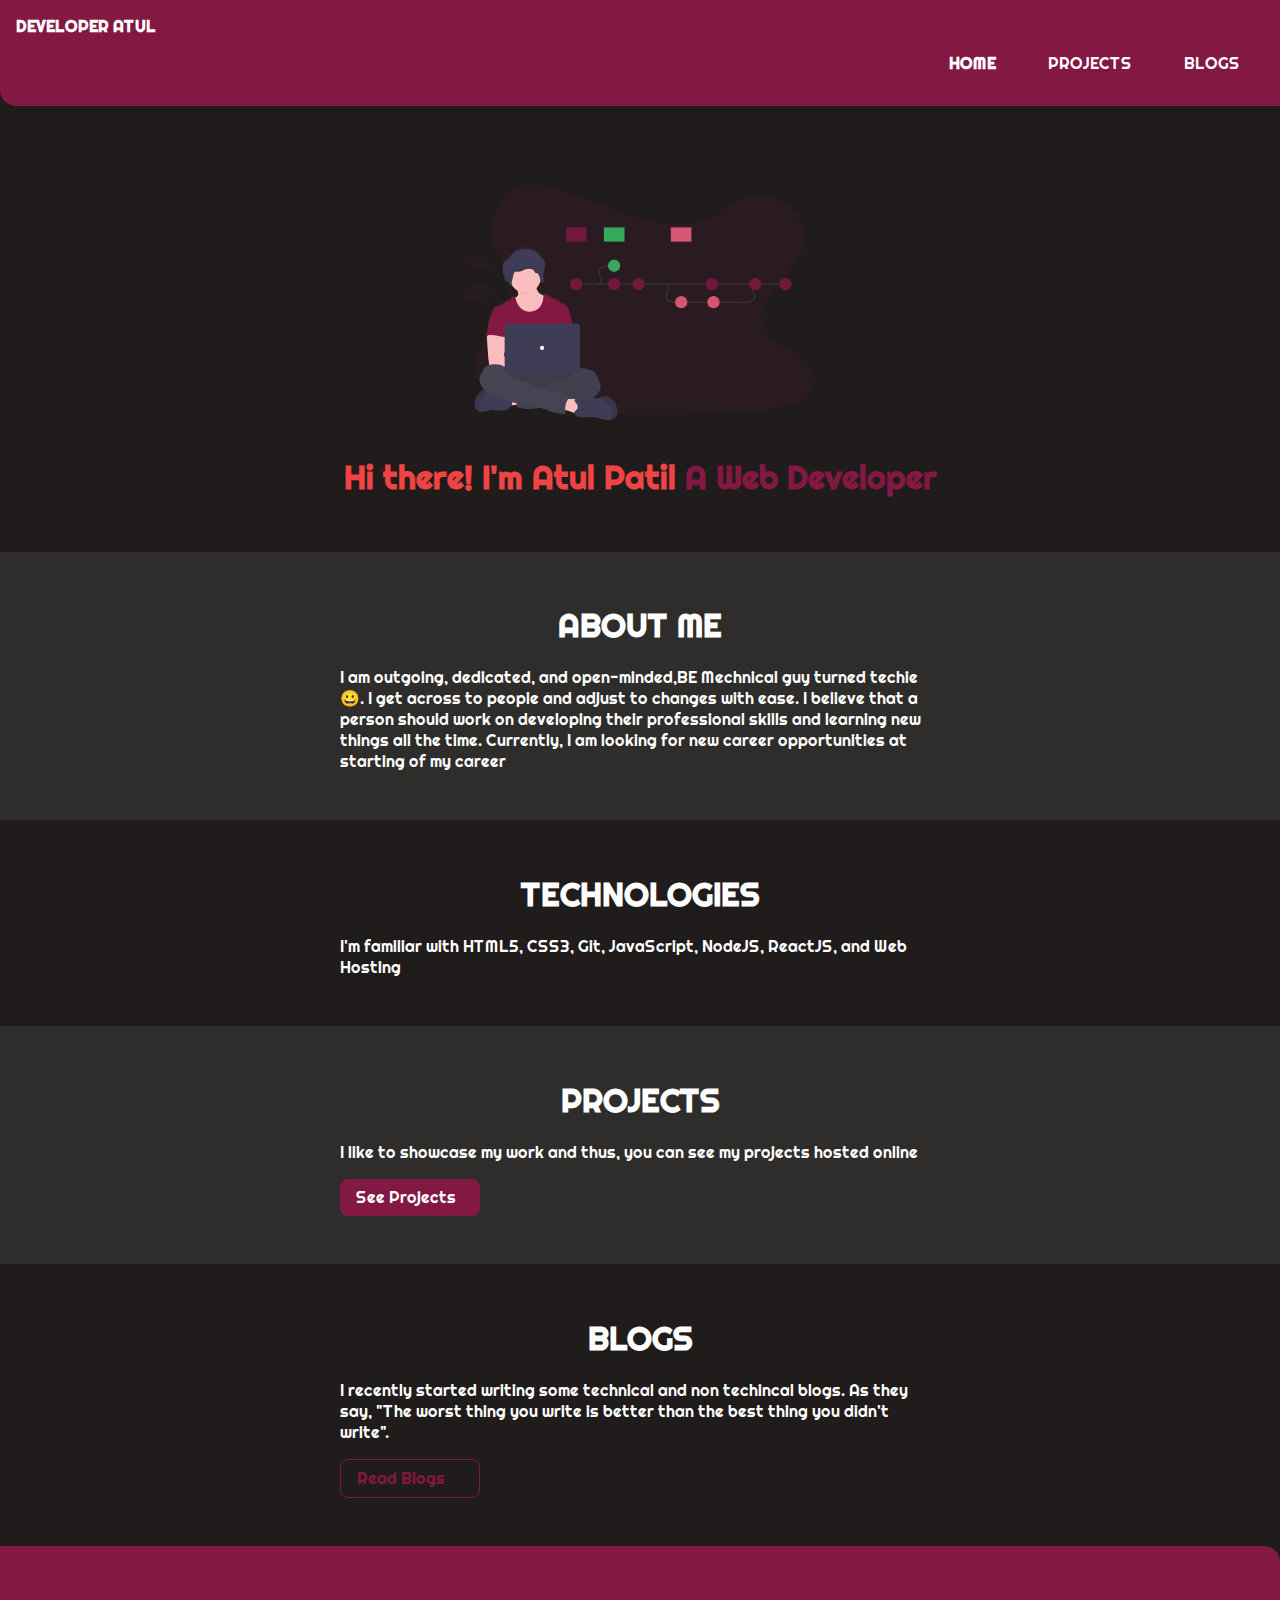
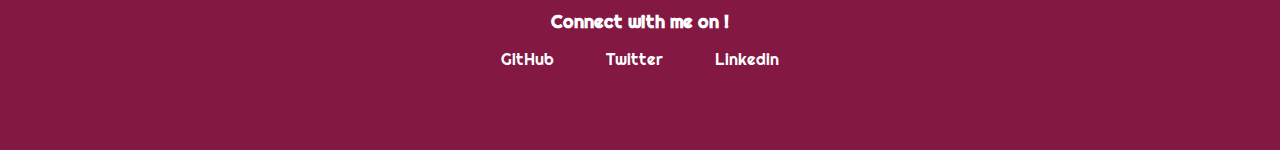
<file: index.html>
<!DOCTYPE html>
<html lang="en">
<head>
    <meta charset="UTF-8">
    <meta http-equiv="X-UA-Compatible" content="IE=edge">
    <meta name="viewport" content="width=device-width, initial-scale=1.0">
    <title>home  | Karmyogi Atul</title>
    <link href="styles.css" rel="stylesheet" />
    <link rel="preconnect" href="https://fonts.googleapis.com">
    <link rel="preconnect" href="https://fonts.gstatic.com" crossorigin>
    <link href="https://fonts.googleapis.com/css2?family=Righteous&display=swap" rel="stylesheet">
   
</head>
<body>
    <nav class="navigation container">
        <div class="nav-brand">DEVELOPER ATUL</div>
        <ul class="list-non-bullet nav-pills">
            <li class="list-item-inline">
                <a class="link link-active" href="/">HOME</a>
            </li>
            <li class="list-item-inline">
                <a class="link" href="/projects.html">PROJECTS</a>
            </li>
            <li class="list-item-inline">
                <a class="link" href="/blogs.html">BLOGS</a>
            </li>
        </ul>
    </nav>

    <header class="hero">
        <img class="hero-img" src="images/hero.svg" />
        <h1 class="hero-heading">Hi there! I'm Atul Patil  <span class="heading-inverted"> A Web Developer</span></h1>
    </header>

    <section class="section ">
        <div class="container container-center">
            <h1>ABOUT ME</h1>
            <p>I am outgoing, dedicated, and open-minded,BE Mechnical guy turned techie😀. I get across to people and adjust to changes with ease. I believe that a person should work on developing their professional skills and learning new things all the time. Currently, I am looking for new career opportunities at starting of my career</p>
        </div>
    </section>

    <section class="section ow">
        <div class="container container-center">
            <h1>TECHNOLOGIES</h1>
            <p>I'm familiar with HTML5, CSS3, Git, JavaScript, NodeJS, ReactJS, and Web Hosting</p>
        </div>
    </section>

    <section class="section ">
        <div class="container container-center">
            <h1>PROJECTS</h1>
            <p>I like to showcase my work and thus, you can see my projects hosted online</p>
            <a class="link link-primary" href="/projects.html">See Projects</a>
        </div>
    </section>

    <section class="section ow">
        <div class="container container-center">
            <h1>BLOGS</h1>
            <p>I recently started writing some technical and non techincal blogs. As they say, "The worst thing you write is better than the best thing you didn't write".</p>
            <a class="link link-secondary" href="/blogs.html">Read Blogs</a>
        </div>
    </section>

    <footer class="footer">
        <div class="footer-header">Connect with me on !</div>
        <ul class="social-links list-non-bullet">
            <li class="list-item-inline">
                <a class="link" href="https://github.com/atulpatill" target="_blank">
                    GitHub
                </a>
            </li>
            <li class="list-item-inline">
                <a class="link" href="https://twitter.com/karmyogi_atul" target="_blank">
                    Twitter
                </a>
            </li>
            <li class="list-item-inline">
                <a class="link" href="https://www.linkedin.com/in/atul-patil-57b2b0200/" target="_blank">
                    Linkedin
                </a>
            </li>
            
        </ul>
    </footer>


</body>
</html>
</file>
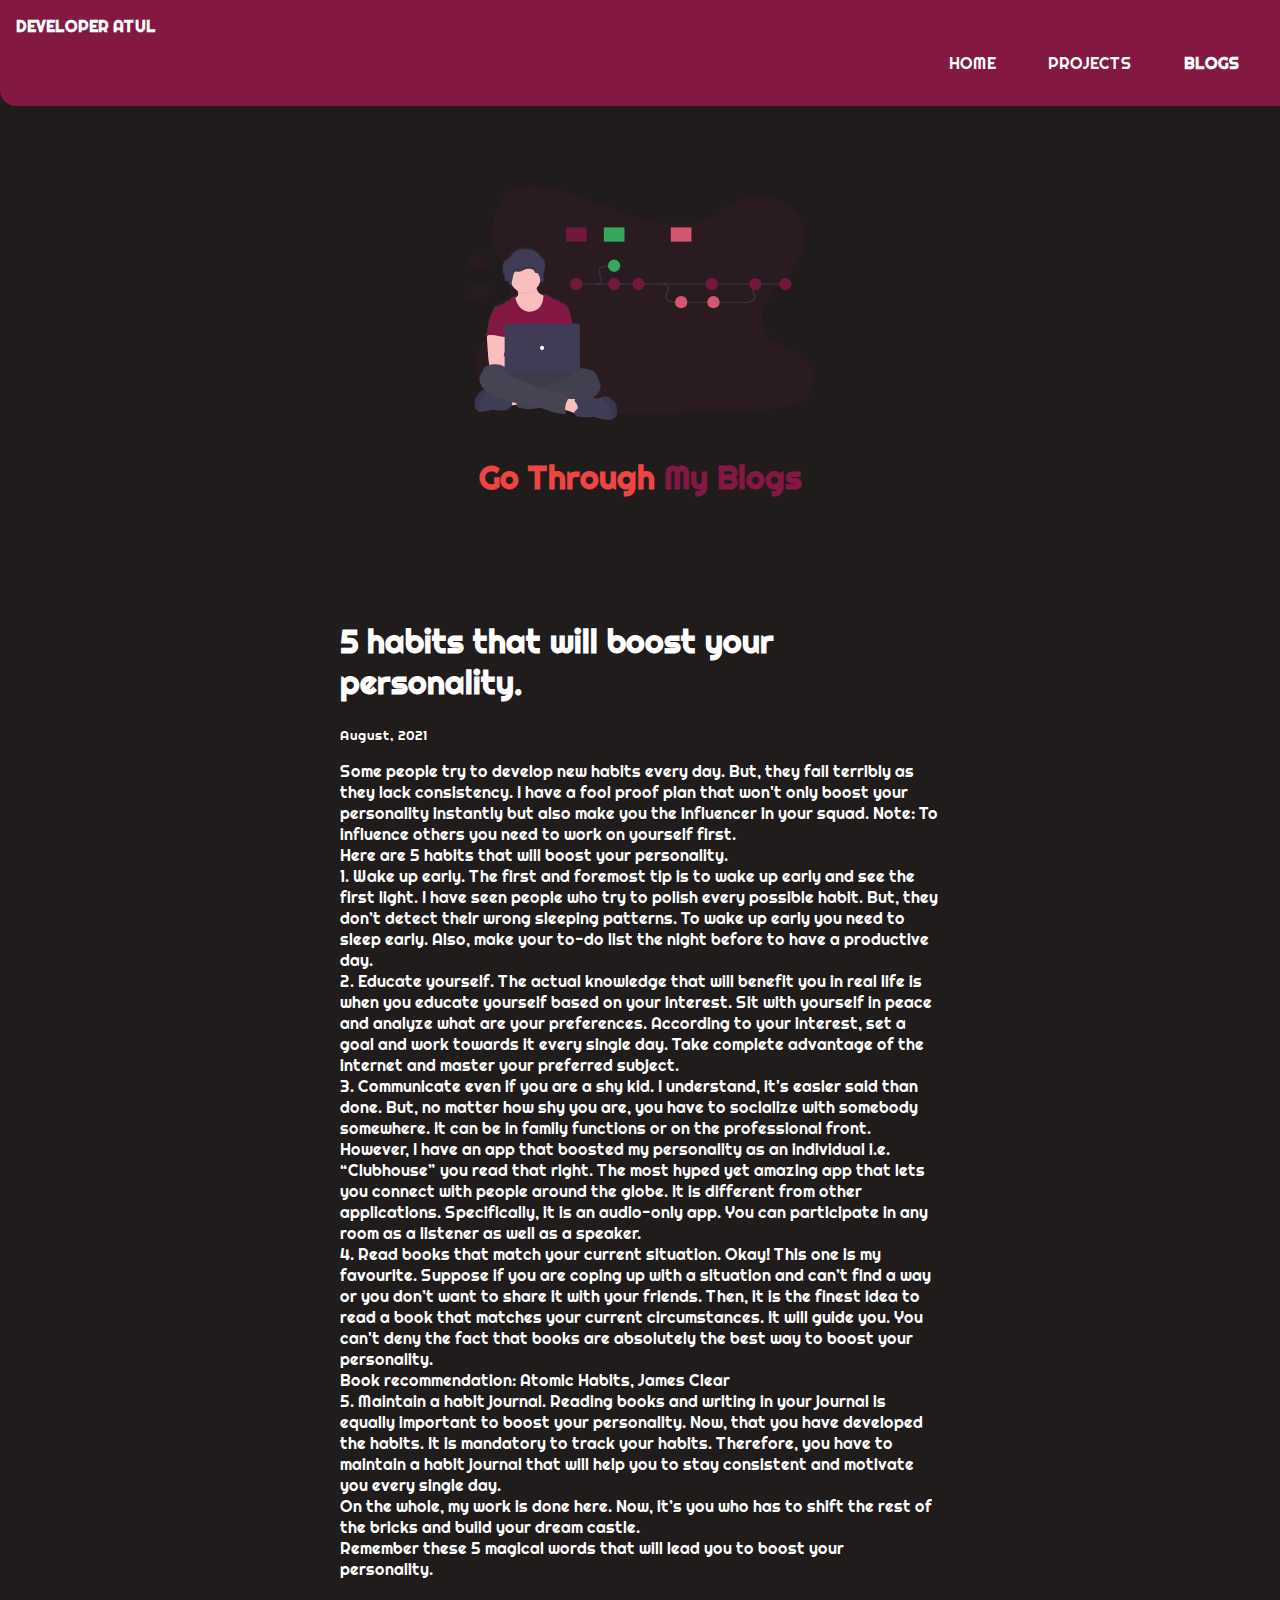
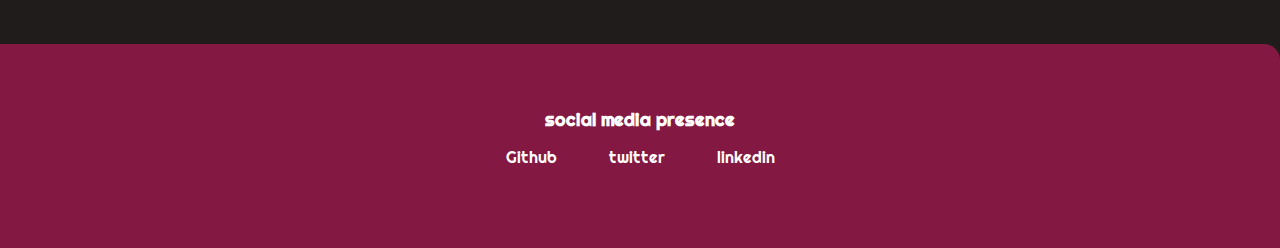
<file: blog1.html>
<!DOCTYPE html>
<html lang="en">
<head>
    <meta charset="UTF-8">
    <meta name="viewport" content="width=device-width, initial-scale=1.0">
    <link href="styles.css" rel="stylesheet" />
    <title>blogs | Karmyogi Atul</title>
    <link rel="preconnect" href="https://fonts.googleapis.com">
    <link rel="preconnect" href="https://fonts.gstatic.com" crossorigin>
    <link href="https://fonts.googleapis.com/css2?family=Righteous&display=swap" rel="stylesheet">
   
</head>
<body>
    <nav class="navigation container">
        <div class="nav-brand">DEVELOPER ATUL</div>
        <ul class="list-non-bullet nav-pills">
            <li class="list-item-inline">
                <a class="link" href="/">HOME</a>
            </li>
            <li class="list-item-inline">
                <a class="link " href="/projects.html">PROJECTS</a>
            </li>
            <li class="list-item-inline">
                <a class="link link-active" href="/blogs.html">BLOGS</a>
            </li>
        </ul>
    </nav>

    <header class="hero">
        <img class="hero-img" src="images/hero.svg" />
        <h1 class="hero-heading">Go Through<span class="heading-inverted">  My Blogs</span></h1>
    </header>

    <ul class="list-non-bullet">

        <li>
            <article class="showcase-list container container-center ">
                <h1>5 habits that will boost your personality.</h1>
            <small>August, 2021</small>
            <p> Some people try to develop new habits every day. But, they fail terribly as they lack consistency. I have a fool proof plan that won't only boost your personality instantly but also make you the influencer in your squad.  
                Note: To influence others you need to work on yourself first. 
                 <br>
                Here are 5 habits that will boost your personality.
                <br>
                1.	Wake up early.
                The first and foremost tip is to wake up early and see the first light. I have seen people who try to polish every possible habit. But, they don’t detect their wrong sleeping patterns. To wake up early you need to sleep early. Also, make your to-do list the night before to have a productive day. 
                
                <br>
                
                2.	Educate yourself.
                The actual knowledge that will benefit you in real life is when you educate yourself based on your interest. Sit with yourself in peace and analyze what are your preferences.
                According to your interest, set a goal and work towards it every single day. Take complete advantage of the internet and master your preferred subject. 
                
                <br>
                
                
                3.	Communicate even if you are a shy kid.
                I understand, it's easier said than done. But, no matter how shy you are, you have to socialize with somebody somewhere. It can be in family functions or on the professional front. 
                However, I have an app that boosted my personality as an individual i.e. “Clubhouse” you read that right. The most hyped yet amazing app that lets you connect with people around the globe. It is different from other applications. Specifically, it is an audio-only app. You can participate in any room as a listener as well as a speaker. 
                <br>
                
                4.	Read books that match your current situation. 
                Okay! This one is my favourite. Suppose if you are coping up with a situation and can’t find a way or you don’t want to share it with your friends. Then, it is the finest idea to read a book that matches your current circumstances. It will guide you. You can't deny the fact that books are absolutely the best way to boost your personality. 
                <br>
                Book recommendation: Atomic Habits, James Clear
                
                <br>
                
                
                5.	Maintain a habit journal.
                Reading books and writing in your journal is equally important to boost your personality. Now, that you have developed the habits. It is mandatory to track your habits. Therefore, you have to maintain a habit journal that will help you to stay consistent and motivate you every single day. 
                <br>
                On the whole, my work is done here. Now, it’s you who has to shift the rest of the bricks and build your dream castle. 
                <br>
                
                Remember these 5 magical words that will lead you to boost your personality. 
                
                
                
                </p>

           
        </li>

       

    </ul>

    <footer class="footer">
        <div class="footer-header">social media presence</div>
        <ul class="social-links list-non-bullet">
            <li class="list-item-inline">
                <a class="link" href="https://github.com/atulpatill" target="_blank">
                    Github
                </a>
            </li>
            <li class="list-item-inline">
                <a class="link" href="https://twitter.com/karmyogi_atul" target="_blank">
                    twitter
                </a>
            </li>
            <li class="list-item-inline">
                <a class="link" href="https://www.linkedin.com/in/atul-patil-57b2b0200/" target="_blank">
                    linkedin
                </a>
            </li>
            
        </ul>
    </footer>
    
</body>
</html>
</file>
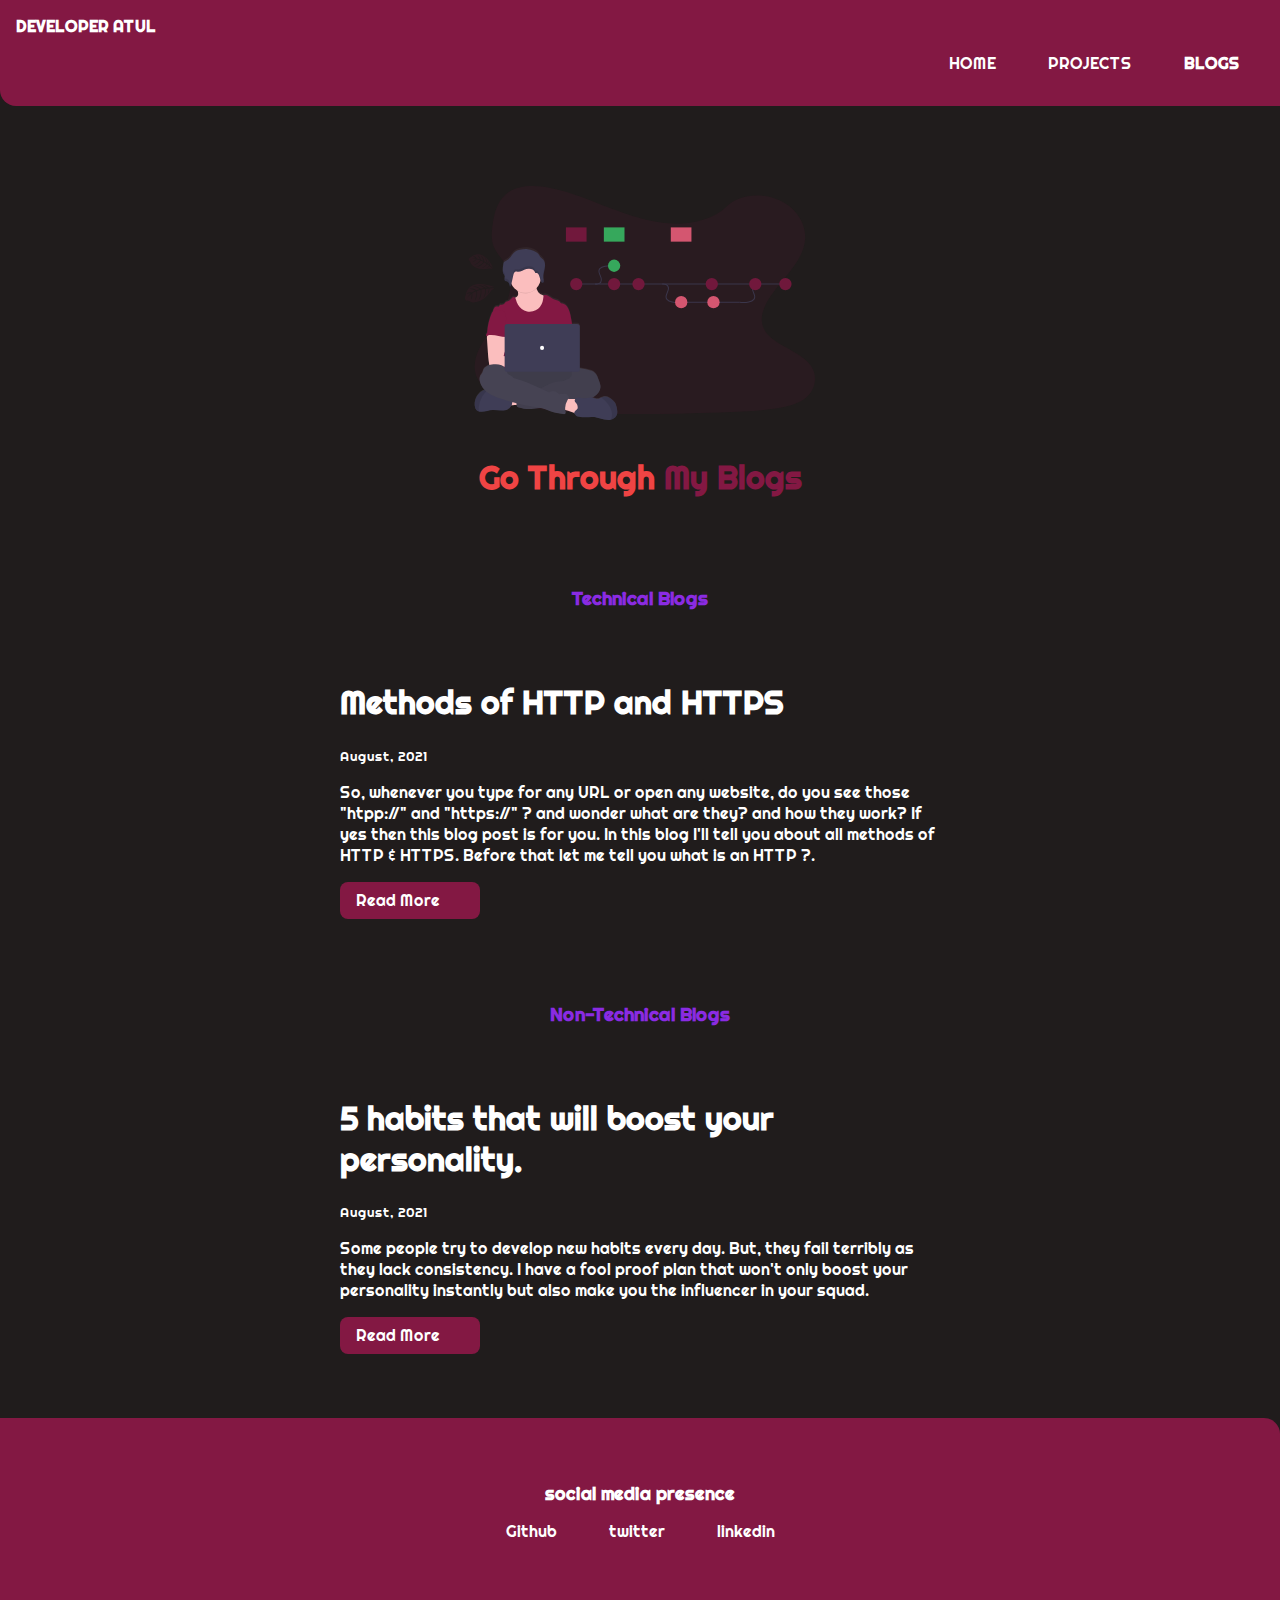
<file: blogs.html>
<!DOCTYPE html>
<html lang="en">
<head>
    <meta charset="UTF-8">
    <meta name="viewport" content="width=device-width, initial-scale=1.0">
    <link href="styles.css" rel="stylesheet" />
    <title>blogs | Karmyogi Atul</title>
    <link rel="preconnect" href="https://fonts.googleapis.com">
    <link rel="preconnect" href="https://fonts.gstatic.com" crossorigin>
    <link href="https://fonts.googleapis.com/css2?family=Righteous&display=swap" rel="stylesheet">
   
</head>
<body>
    <nav class="navigation container">
        <div class="nav-brand">DEVELOPER ATUL</div>
        <ul class="list-non-bullet nav-pills">
            <li class="list-item-inline">
                <a class="link" href="/">HOME</a>
            </li>
            <li class="list-item-inline">
                <a class="link " href="/projects.html">PROJECTS</a>
            </li>
            <li class="list-item-inline">
                <a class="link link-active" href="/blogs.html">BLOGS</a>
            </li>
        </ul>
    </nav>

    <header class="hero">
        <img class="hero-img" src="images/hero.svg" />
        <h1 class="hero-heading">Go Through<span class="heading-inverted">  My Blogs</span></h1>
    </header>

    <h3 class="snd-head">Technical Blogs</h3>

    <ul class="list-non-bullet">

        <li>
            <article class="showcase-list container container-center ">
                <h1>Methods of HTTP and HTTPS</h1>
                <small>August, 2021</small>
                <p>So, whenever you type for any URL or open any website, do you see those "htpp://" and "https://" ? and wonder what are they? and how they work? If yes then this blog post is for you. In this blog I'll tell you about all methods of HTTP & HTTPS. Before that let me tell you what is an HTTP ?.</p>
    
                <a class="link link-primary" href="./techblog1.html">Read More</a>
                 </article>
            
        </li>

     
        <h3 class="snd-head">Non-Technical Blogs</h3>

        <li>
            <article class="showcase-list container container-center ">
                <h1>5 habits that will boost your personality.</h1>
            <small>August, 2021</small>
            <p>Some people try to develop new habits every day. But, they fail terribly as they lack consistency. I have a fool proof plan that won't only boost your personality instantly but also make you the influencer in your squad. 
                </p>

            <a class="link link-primary" href="./blog1.html">Read More</a>
            </article>
            
        </li>


       

    </ul>

    <footer class="footer">
        <div class="footer-header">social media presence</div>
        <ul class="social-links list-non-bullet">
            <li class="list-item-inline">
                <a class="link" href="https://github.com/atulpatill" target="_blank">
                    Github
                </a>
            </li>
            <li class="list-item-inline">
                <a class="link" href="https://twitter.com/karmyogi_atul" target="_blank">
                    twitter
                </a>
            </li>
            <li class="list-item-inline">
                <a class="link" href="https://www.linkedin.com/in/atul-patil-57b2b0200/" target="_blank">
                    linkedin
                </a>
            </li>
            
        </ul>
    </footer>
    
</body>
</html>
</file>
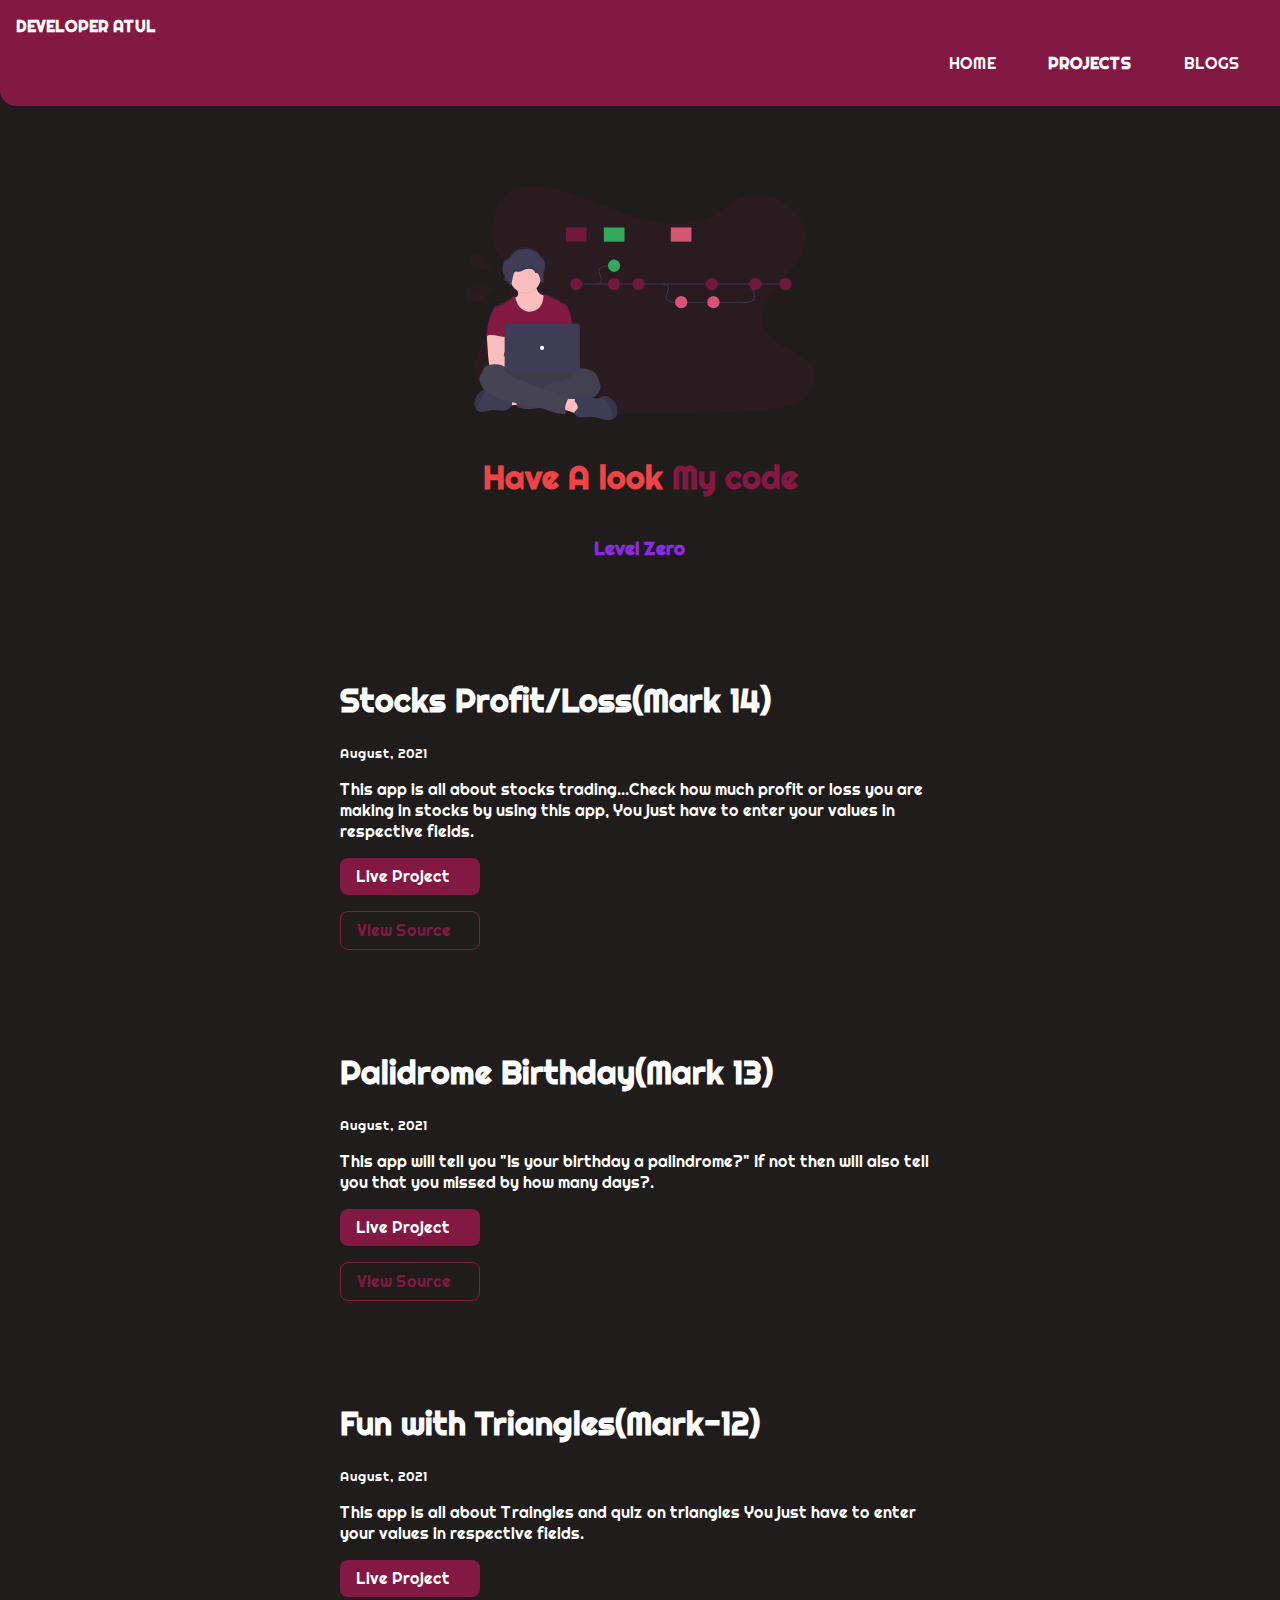
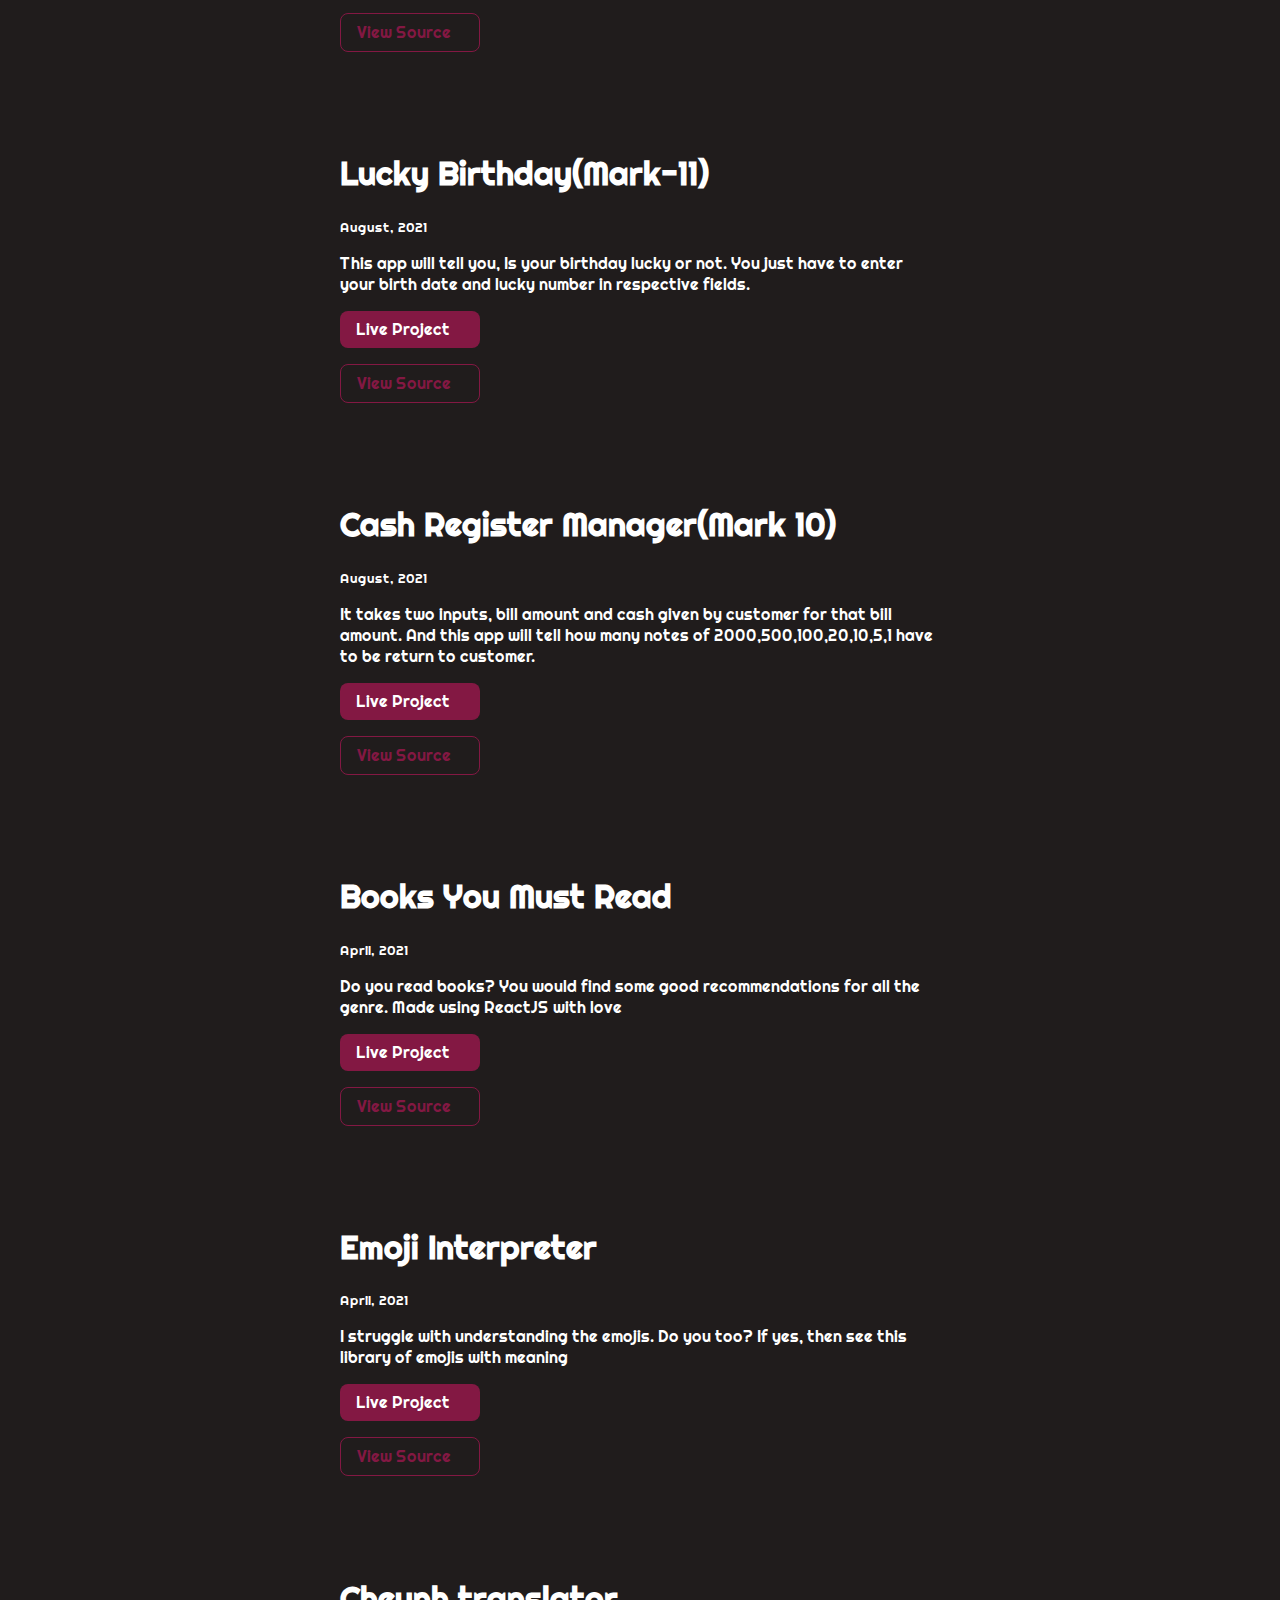
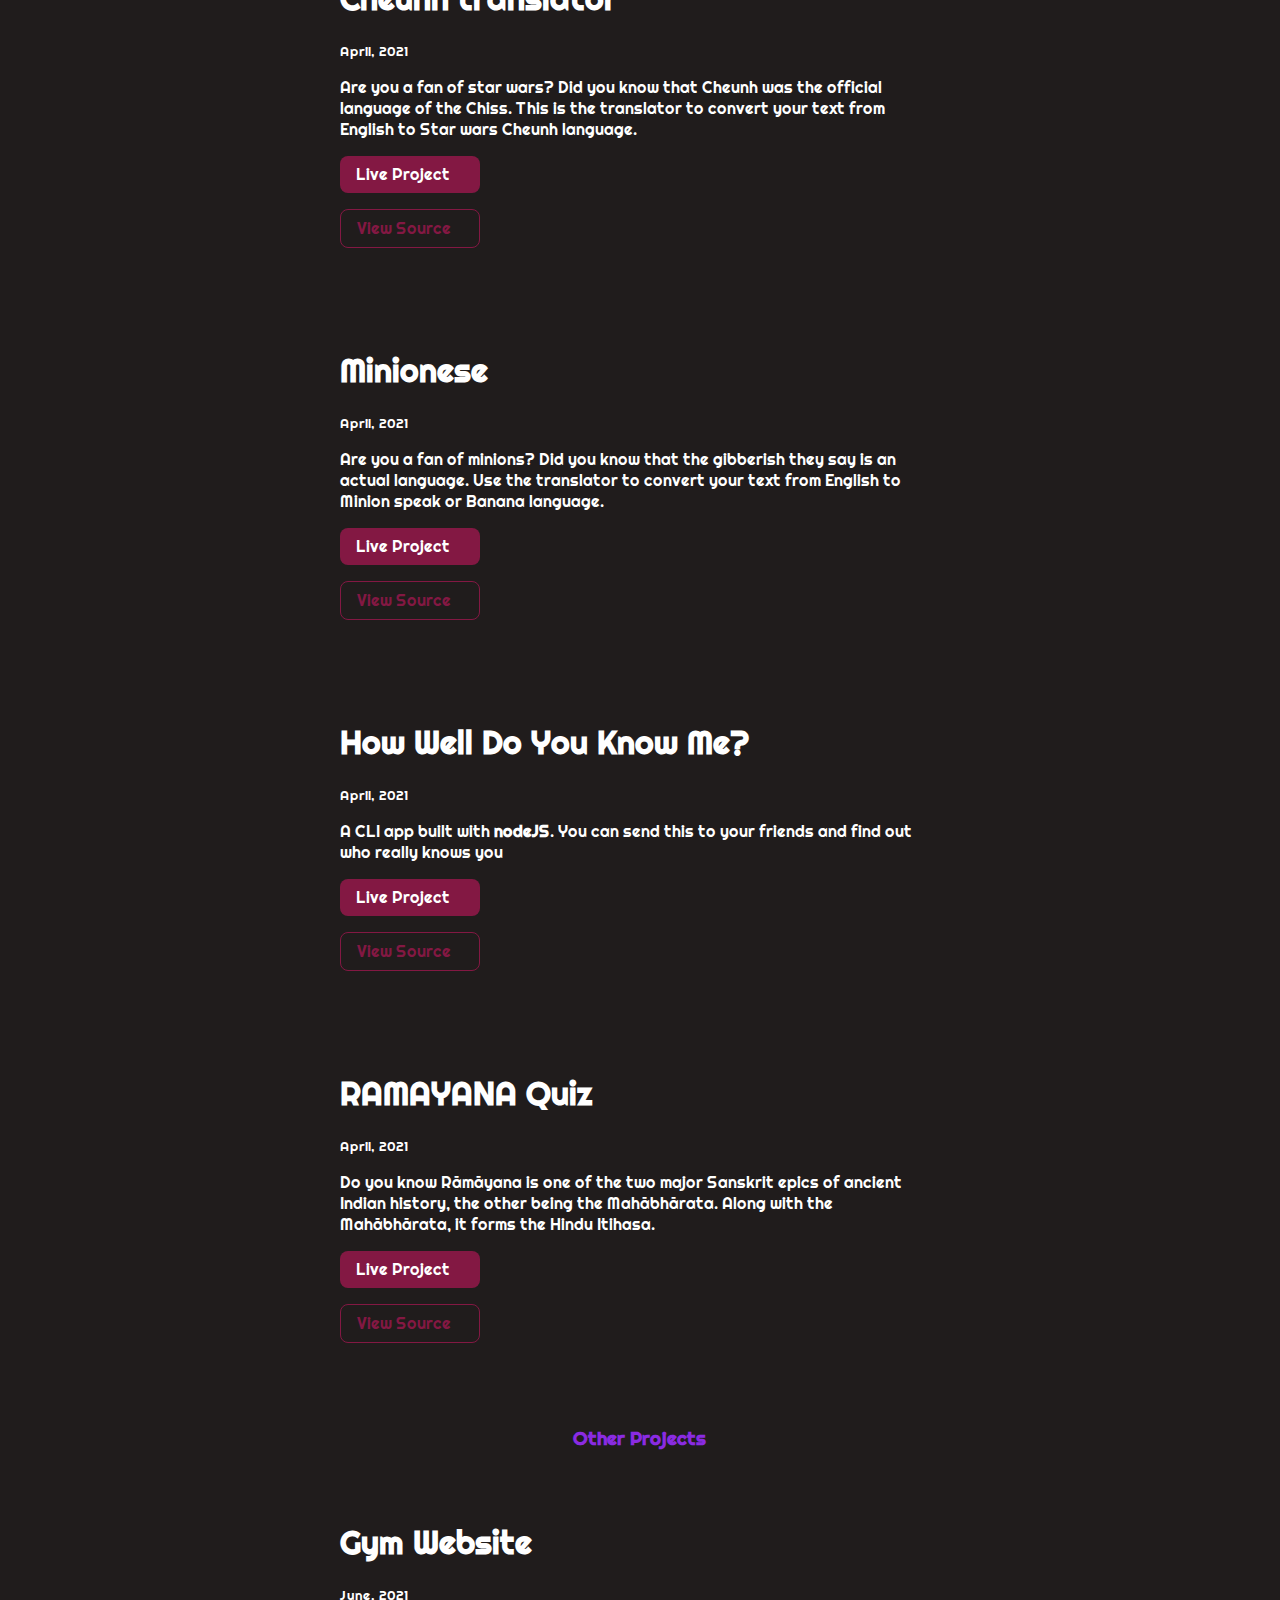
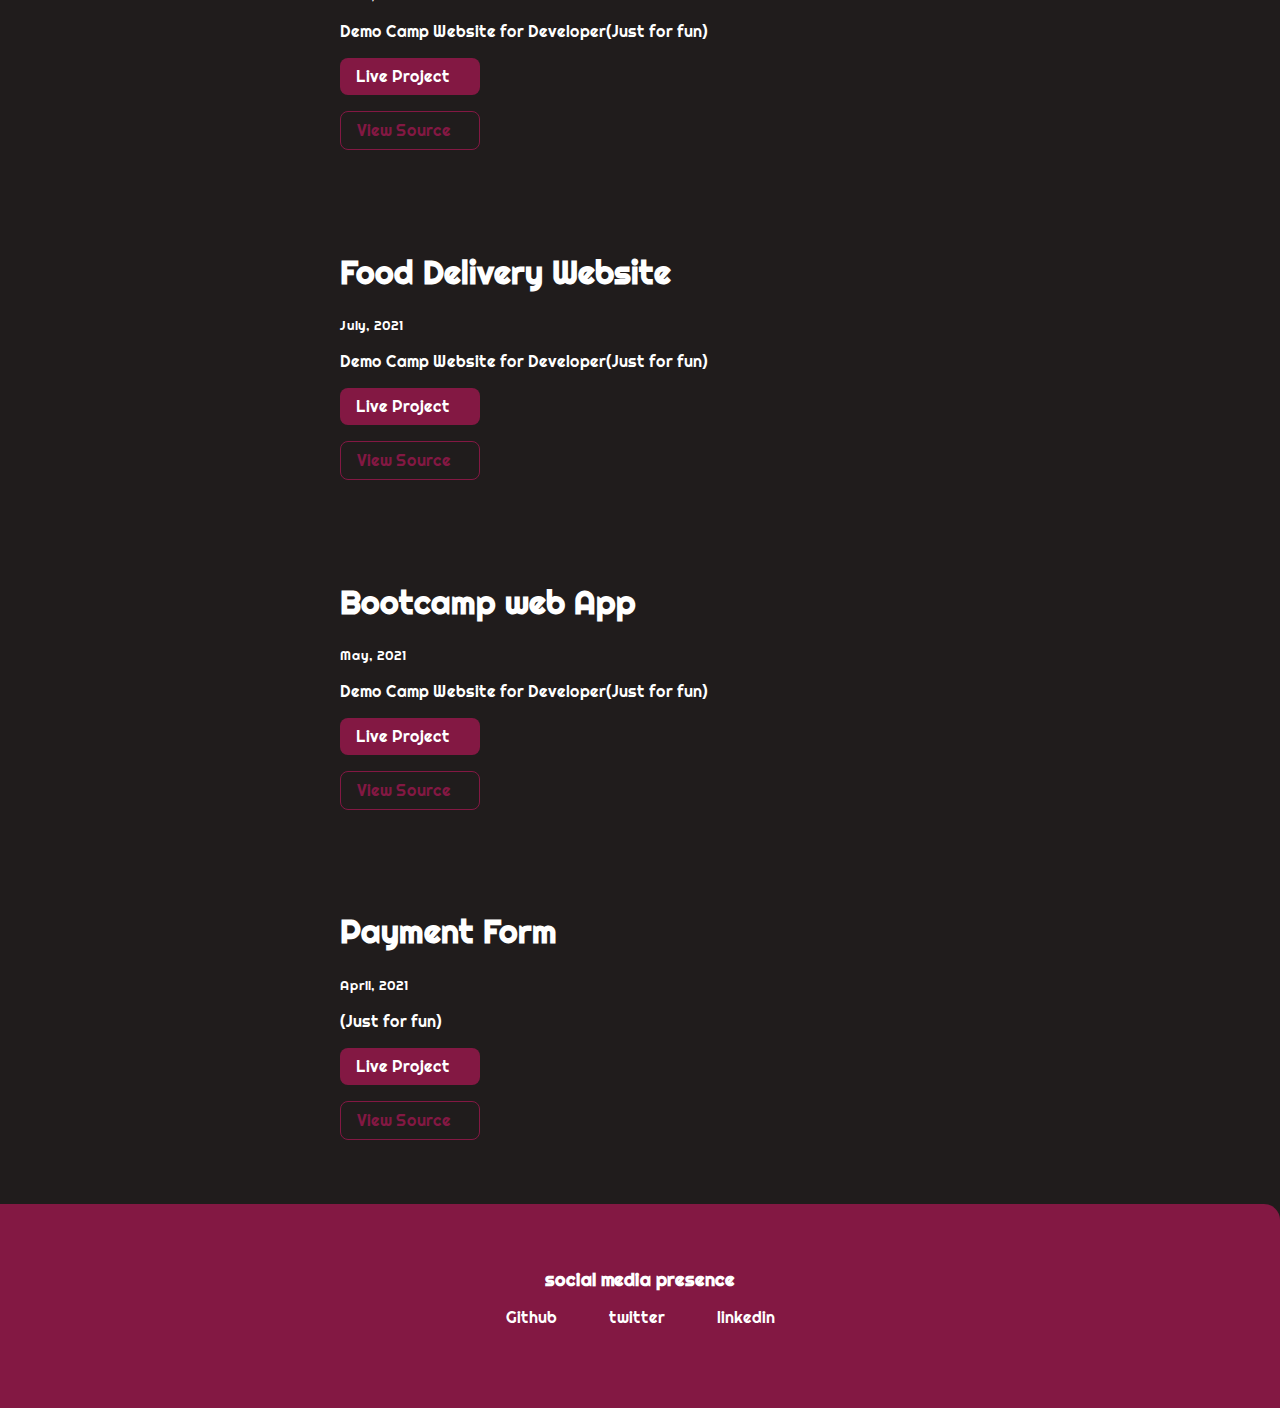
<file: projects.html>
<!DOCTYPE html>
<html lang="en">
<head>
    <meta charset="UTF-8">
    <meta name="viewport" content="width=device-width, initial-scale=1.0">
    <link href="styles.css" rel="stylesheet" />
    <title>projects | Karmyogi Atul</title>
    <link rel="preconnect" href="https://fonts.googleapis.com">
    <link rel="preconnect" href="https://fonts.gstatic.com" crossorigin>
    <link href="https://fonts.googleapis.com/css2?family=Righteous&display=swap" rel="stylesheet">
   
</head>
<body>
    <nav class="navigation container">
        <div class="nav-brand">DEVELOPER ATUL</div>
        <ul class="list-non-bullet nav-pills">
            <li class="list-item-inline">
                <a class="link" href="/">HOME</a>
            </li>
            <li class="list-item-inline">
                <a class="link link-active" href="/projects.html">PROJECTS</a>
            </li>
            <li class="list-item-inline">
                <a class="link" href="/blogs.html">BLOGS</a>
            </li>
        </ul>
    </nav>

    <header class="hero">
        <img class="hero-img" src="images/hero.svg" />
        <h1 class="hero-heading">Have A look<span class="heading-inverted"> My code</span></h1>
        <h3 class="snd-head">Level Zero</h3>
    </header>

    <ul class="list-non-bullet">
    
        <li>
            <article class="showcase-list container container-center ">
                <h1>Stocks Profit/Loss(Mark 14)</h1>
            <small>August, 2021</small>
            <p>This app is all about stocks trading...Check how much profit or loss you are making in stocks by using this app, You just have to enter your values in respective fields.</p>

            <a class="link link-primary" href="https://stock-checkup-app.netlify.app/" target="_blank">Live Project</a>
            <a class="link link-secondary" href="https://github.com/atulpatill/Mark-14" target="_blank">View Source</a>

            </article>
            
        </li>
       
        <li>
            <article class="showcase-list container container-center ">
                <h1>Palidrome Birthday(Mark 13)</h1>
            <small>August, 2021</small>
            <p>This app will tell you "Is your birthday a palindrome?"
                If not then will also tell you that you missed by how many days?.</p>

            <a class="link link-primary" href="https://birthday-palindrome-app.netlify.app/" target="_blank">Live Project</a>
            <a class="link link-secondary" href="https://github.com/atulpatill/Mark-13" target="_blank">View Source</a>

            </article>
            
        </li>
        <li>
            <article class="showcase-list container container-center ">
                <h1>Fun with Triangles(Mark-12)</h1>
            <small>August, 2021</small>
            <p>This app is all about Traingles and quiz on triangles You just have to enter your values in respective fields.</p>

            <a class="link link-primary" href="https://know-fun-triangles.netlify.app/" target="_blank">Live Project</a>
            <a class="link link-secondary" href="https://github.com/atulpatill/Mark-12" target="_blank">View Source</a>

            </article>
            
        </li>
        <li>
            <article class="showcase-list container container-center ">
                <h1>Lucky Birthday(Mark-11)</h1>
            <small>August, 2021</small>
            <p>This app will tell you, Is your birthday lucky or not.
                You just have to enter your birth date and lucky number in respective fields.</p>

            <a class="link link-primary" href="https://check-birthday-luck-mk11.netlify.app/" target="_blank">Live Project</a>
            <a class="link link-secondary" href="https://github.com/atulpatill/Mark-11" target="_blank">View Source</a>

            </article>
            
        </li>
        <li>
            <article class="showcase-list container container-center ">
                <h1>Cash Register Manager(Mark 10)</h1>
            <small>August, 2021</small>
            <p>It takes two inputs, bill amount and cash given by customer for that bill amount.
                And this app will tell how many notes of 2000,500,100,20,10,5,1 have to be return to customer.</p>

            <a class="link link-primary" href="https://cash-register-mk10-lvl0.netlify.app/" target="_blank">Live Project</a>
            <a class="link link-secondary" href="https://github.com/atulpatill/Mark-10-level-0" target="_blank">View Source</a>

            </article>
            
        </li>

        <li>
            <article class="showcase-list container container-center ">
                <h1>Books You Must Read</h1>
            <small>April, 2021</small>
            <p>Do you read books? You would find some good recommendations for all the genre. Made using ReactJS with love</p>

            <a class="link link-primary" href="https://fhq6m.csb.app/" target="_blank">Live Project</a>
            <a class="link link-secondary" href="https://github.com/atulpatill/books-recommendation" target="_blank">View Source</a>

            </article>
            
        </li>

        <li>
            <article class="showcase-list container container-center ">
                <h1>Emoji Interpreter</h1>
            <small>April, 2021</small>
            <p>I struggle with understanding the emojis. Do you too? If yes, then see this library of emojis with meaning</p>

            <a class="link link-primary" href="https://hb381.csb.app/" target="_blank">Live Project</a>
            <a class="link link-secondary" href="https://github.com/atulpatill/Emoji-Interpreter" target="_blank">View Source</a>

            </article>
            
        </li>

        <li>
            <article class="showcase-list container container-center ">
                <h1>Cheunh translator</h1>
            <small>April, 2021</small>
            <p>Are you a fan of star wars? Did you know that Cheunh was the official language of the Chiss.
                This is the translator to convert your text from English to Star wars Cheunh language.</p>

            <a class="link link-primary" href="https://cheunha-translator-app.netlify.app/" target="_blank">Live Project</a>
            <a class="link link-secondary" href="https://github.com/atulpatill/neogcamp-cheunh-translator" target="_blank">View Source</a>

            </article>
            
        </li>

        <li>
            <article class="showcase-list container container-center ">
                <h1>Minionese</h1>
            <small>April, 2021</small>
            <p>Are you a fan of minions? Did you know that the gibberish they say is an actual language. Use the translator to convert your text from English to Minion speak or Banana language.</p>

            <a class="link link-primary" href="https://speak-banana-translate.netlify.app/" target="_blank">Live Project</a>
            <a class="link link-secondary" href="https://github.com/atulpatill/neogcamp-banana-speak" target="_blank">View Source</a>

            </article>
            
        </li>

        <li>
            <article class="showcase-list container container-center ">
                <h1>How Well Do You Know Me?</h1>
                <small>April, 2021</small>
                <p>A CLI app built with <strong>nodeJS</strong>. You can send this to your friends and find out who really knows you</p>
    
                <a class="link link-primary" href="https://replit.com/@AtulPatil2/how-much-you-know-me?embed=1&output=1#index.js " target="_blank">Live Project</a>
                <a class="link link-secondary" href="https://github.com/atulpatill/Know-me--Mark1/tree/master" target="_blank">View Source</a>
            </article>
            
        </li>

        <li>
            <article class="showcase-list container container-center ">
                <h1>RAMAYANA Quiz</h1>
            <small>April, 2021</small>
            <p>Do you know Rāmāyana is one of the two major Sanskrit epics of ancient Indian history, the other being the Mahābhārata. Along with the Mahābhārata, it forms the Hindu Itihasa.</p>

            <a class="link link-primary" href="https://replit.com/@AtulPatil2/ramayana-quiz-app?embed=1&output=1" target="_blank">Live Project</a>
            <a class="link link-secondary" href="https://github.com/atulpatill/ramayan-quiz-app-mark2" target="_blank">View Source</a>

            </article>
            
        </li>
        <h3 class="snd-head">Other Projects</h3>
       
        <li>
            <article class="showcase-list container container-center ">
                <h1>Gym Website</h1>
            <small>June, 2021</small>
            <p>Demo Camp Website for Developer(Just for fun)</p>

            <a class="link link-primary" href="https://atul-fitness.netlify.app/" target="_blank">Live Project</a>
            <a class="link link-secondary" href="https://github.com/atulpatill/Gym-Website" target="_blank">View Source</a>

            </article>

        </li>
        <li>
            <article class="showcase-list container container-center ">
                <h1>Food Delivery Website</h1>
            <small>July, 2021</small>
            <p>Demo Camp Website for Developer(Just for fun)</p>

            <a class="link link-primary" href="https://karmyogi-food-panda.netlify.app/" target="_blank">Live Project</a>
            <a class="link link-secondary" href="https://github.com/atulpatill/Food-Delivery-Website" target="_blank">View Source</a>

            </article>

        </li>
        <li>
            <article class="showcase-list container container-center ">
                <h1>Bootcamp web App</h1>
            <small>May, 2021</small>
            <p>Demo Camp Website for Developer(Just for fun)</p>

            <a class="link link-primary" href="https://demo-bootcamp-web-dev.netlify.app/" target="_blank">Live Project</a>
            <a class="link link-secondary" href="https://github.com/atulpatill/Demo-bootcamp-web" target="_blank">View Source</a>

            </article>
            
        </li>
        <li>
            <article class="showcase-list container container-center ">
                <h1>Payment Form</h1>
            <small>April, 2021</small>
            <p>(Just for fun)</p>

            <a class="link link-primary" href="https://payment-ninjaa.netlify.app/" target="_blank">Live Project</a>
            <a class="link link-secondary" href="https://github.com/atulpatill/Payment-Form" target="_blank">View Source</a>

            </article>
            
        </li>

    </ul>

    <footer class="footer">
        <div class="footer-header">social media presence</div>
        <ul class="social-links list-non-bullet">
            <li class="list-item-inline">
                <a class="link" href="https://github.com/atulpatill" target="_blank">
                    Github
                </a>
            </li>
            <li class="list-item-inline">
                <a class="link" href="https://twitter.com/karmyogi_atul" target="_blank">
                    twitter
                </a>
            </li>
            <li class="list-item-inline">
                <a class="link" href="https://www.linkedin.com/in/atul-patil-57b2b0200/" target="_blank">
                    linkedin
                </a>
            </li>
            
        </ul>
    </footer>
    
</body>
</html>
</file>
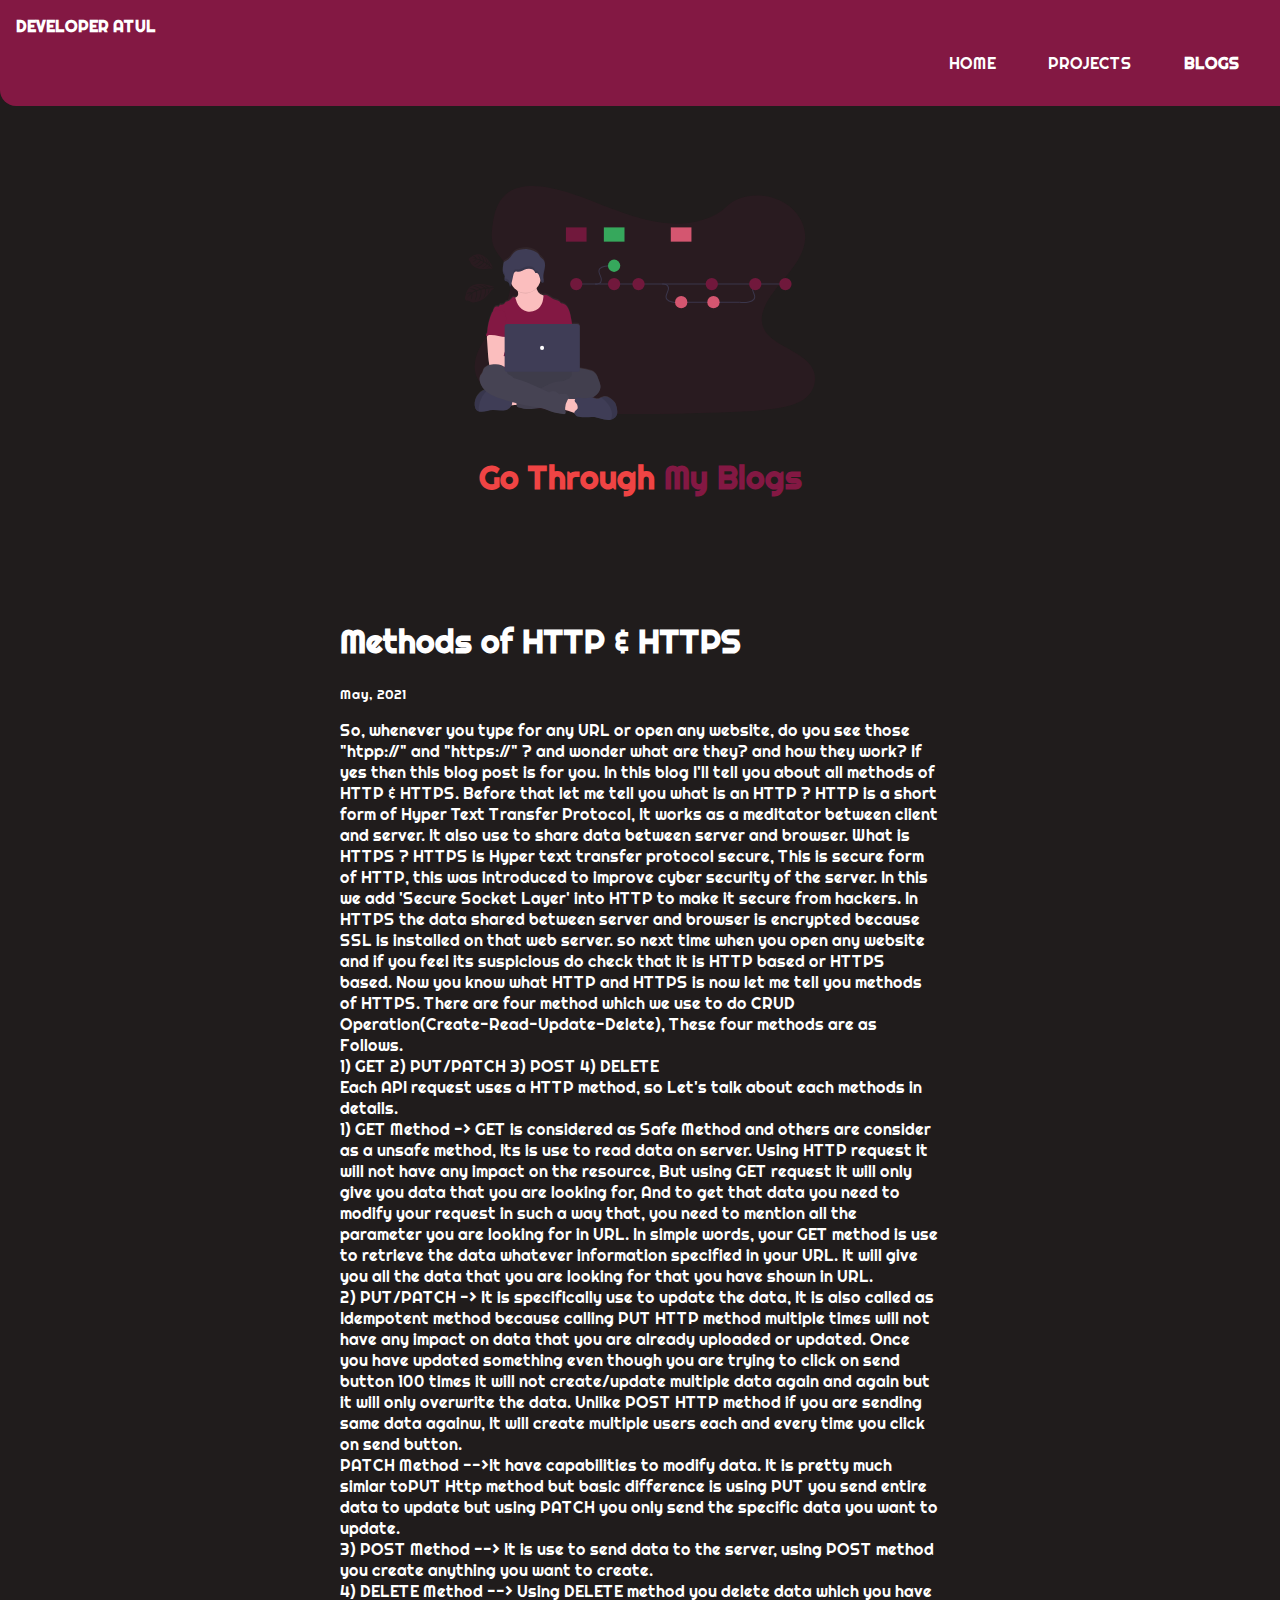
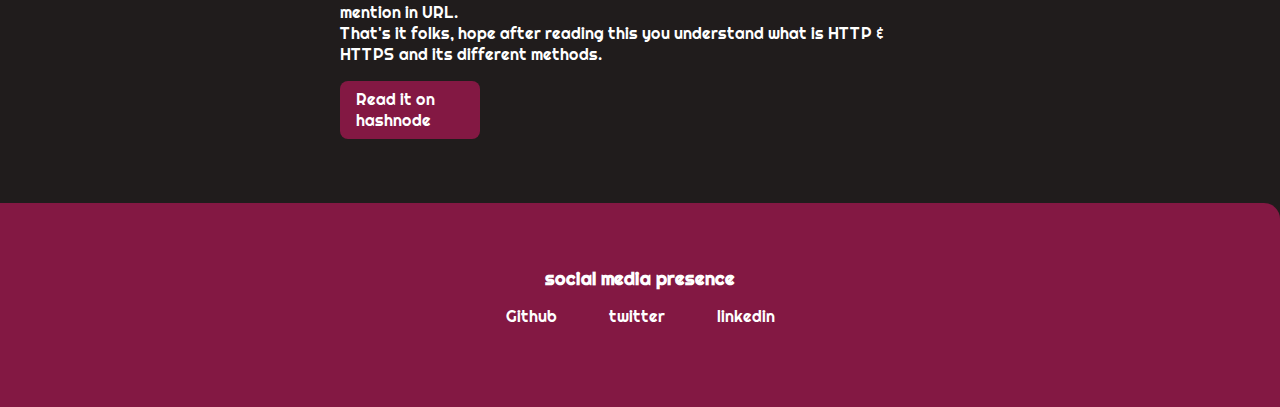
<file: techblog1.html>
<!DOCTYPE html>
<html lang="en">
<head>
    <meta charset="UTF-8">
    <meta name="viewport" content="width=device-width, initial-scale=1.0">
    <link href="styles.css" rel="stylesheet" />
    <title>blogs | Karmyogi Atul</title>
    <link rel="preconnect" href="https://fonts.googleapis.com">
    <link rel="preconnect" href="https://fonts.gstatic.com" crossorigin>
    <link href="https://fonts.googleapis.com/css2?family=Righteous&display=swap" rel="stylesheet">
   
</head>
<body>
    <nav class="navigation container">
        <div class="nav-brand">DEVELOPER ATUL</div>
        <ul class="list-non-bullet nav-pills">
            <li class="list-item-inline">
                <a class="link" href="/">HOME</a>
            </li>
            <li class="list-item-inline">
                <a class="link " href="/projects.html">PROJECTS</a>
            </li>
            <li class="list-item-inline">
                <a class="link link-active" href="/blogs.html">BLOGS</a>
            </li>
        </ul>
    </nav>

    <header class="hero">
        <img class="hero-img" src="images/hero.svg" />
        <h1 class="hero-heading">Go Through<span class="heading-inverted">  My Blogs</span></h1>
    </header>

    <ul class="list-non-bullet">

        <li>
            <article class="showcase-list container container-center ">
                <h1>Methods of HTTP & HTTPS</h1>
            <small>May, 2021</small>
            <p>So, whenever you type for any URL or open any website, do you see those "htpp://" and "https://" ? and wonder what are they? and how they work? If yes then this blog post is for you. In this blog I'll tell you about all methods of HTTP & HTTPS. Before that let me tell you what is an HTTP ? HTTP is a short form of Hyper Text Transfer Protocol, It works as a meditator between client and server. It also use to share data between server and browser. What is HTTPS ? HTTPS is Hyper text transfer protocol secure, This is secure form of HTTP, this was introduced to improve cyber security of the server. In this we add 'Secure Socket Layer' into HTTP to make it secure from hackers. In HTTPS the data shared between server and browser is encrypted because SSL is installed on that web server. so next time when you open any website and if you feel its suspicious do check that it is HTTP based or HTTPS based. Now you know what HTTP and HTTPS is now let me tell you methods of HTTPS. There are four method which we use to do CRUD Operation(Create-Read-Update-Delete), These four methods are as Follows.
                <br>

                1) GET 2) PUT/PATCH 3) POST 4) DELETE
                <br>
                
                Each API request uses a HTTP method, so Let's talk about each methods in details.
                <br> 
                1) GET Method -> GET is considered as Safe Method and others are consider as a unsafe method, Its is use to read data on server. Using HTTP request it will not have any impact on the resource, But using GET request it will only give you data that you are looking for, And to get that data you need to modify your request in such a way that, you need to mention all the parameter you are looking for in URL. In simple words, your GET method is use to retrieve the data whatever information specified in your URL. It will give you all the data that you are looking for that you have shown in URL.
                <br>
                
                2) PUT/PATCH -> It is specifically use to update the data, It is also called as Idempotent method because calling PUT HTTP method multiple times will not have any impact on data that you are already uploaded or updated. Once you have updated something even though you are trying to click on send button 100 times it will not create/update multiple data again and again but it will only overwrite the data. Unlike POST HTTP method if you are sending same data againw, It will create multiple users each and every time you click on send button.
                <br>
                
                PATCH Method -->It have capabilities to modify data. It is pretty much simlar toPUT Http method but basic difference is using PUT you send entire data to update but using PATCH you only send the specific data you want to update.
                <br>
                3) POST Method --> It is use to send data to the server, using POST method you create anything you want to create.
                <br>
                
                4) DELETE Method --> Using DELETE method you delete data which you have mention in URL.
                <br>
                
                That's it folks, hope after reading this you understand what is HTTP & HTTPS and its different methods.
                </p>

            <a class="link link-primary" href="https://hashnode.com/post/methods-of-http-and-https-cksq67d0q0hecwps12e3lf8qx">Read it on hashnode</a>
            </article>
            
        </li>

       

    </ul>

    <footer class="footer">
        <div class="footer-header">social media presence</div>
        <ul class="social-links list-non-bullet">
            <li class="list-item-inline">
                <a class="link" href="https://github.com/atulpatill" target="_blank">
                    Github
                </a>
            </li>
            <li class="list-item-inline">
                <a class="link" href="https://twitter.com/karmyogi_atul" target="_blank">
                    twitter
                </a>
            </li>
            <li class="list-item-inline">
                <a class="link" href="https://www.linkedin.com/in/atul-patil-57b2b0200/" target="_blank">
                    linkedin
                </a>
            </li>
            
        </ul>
    </footer>
    
</body>
</html>
</file>
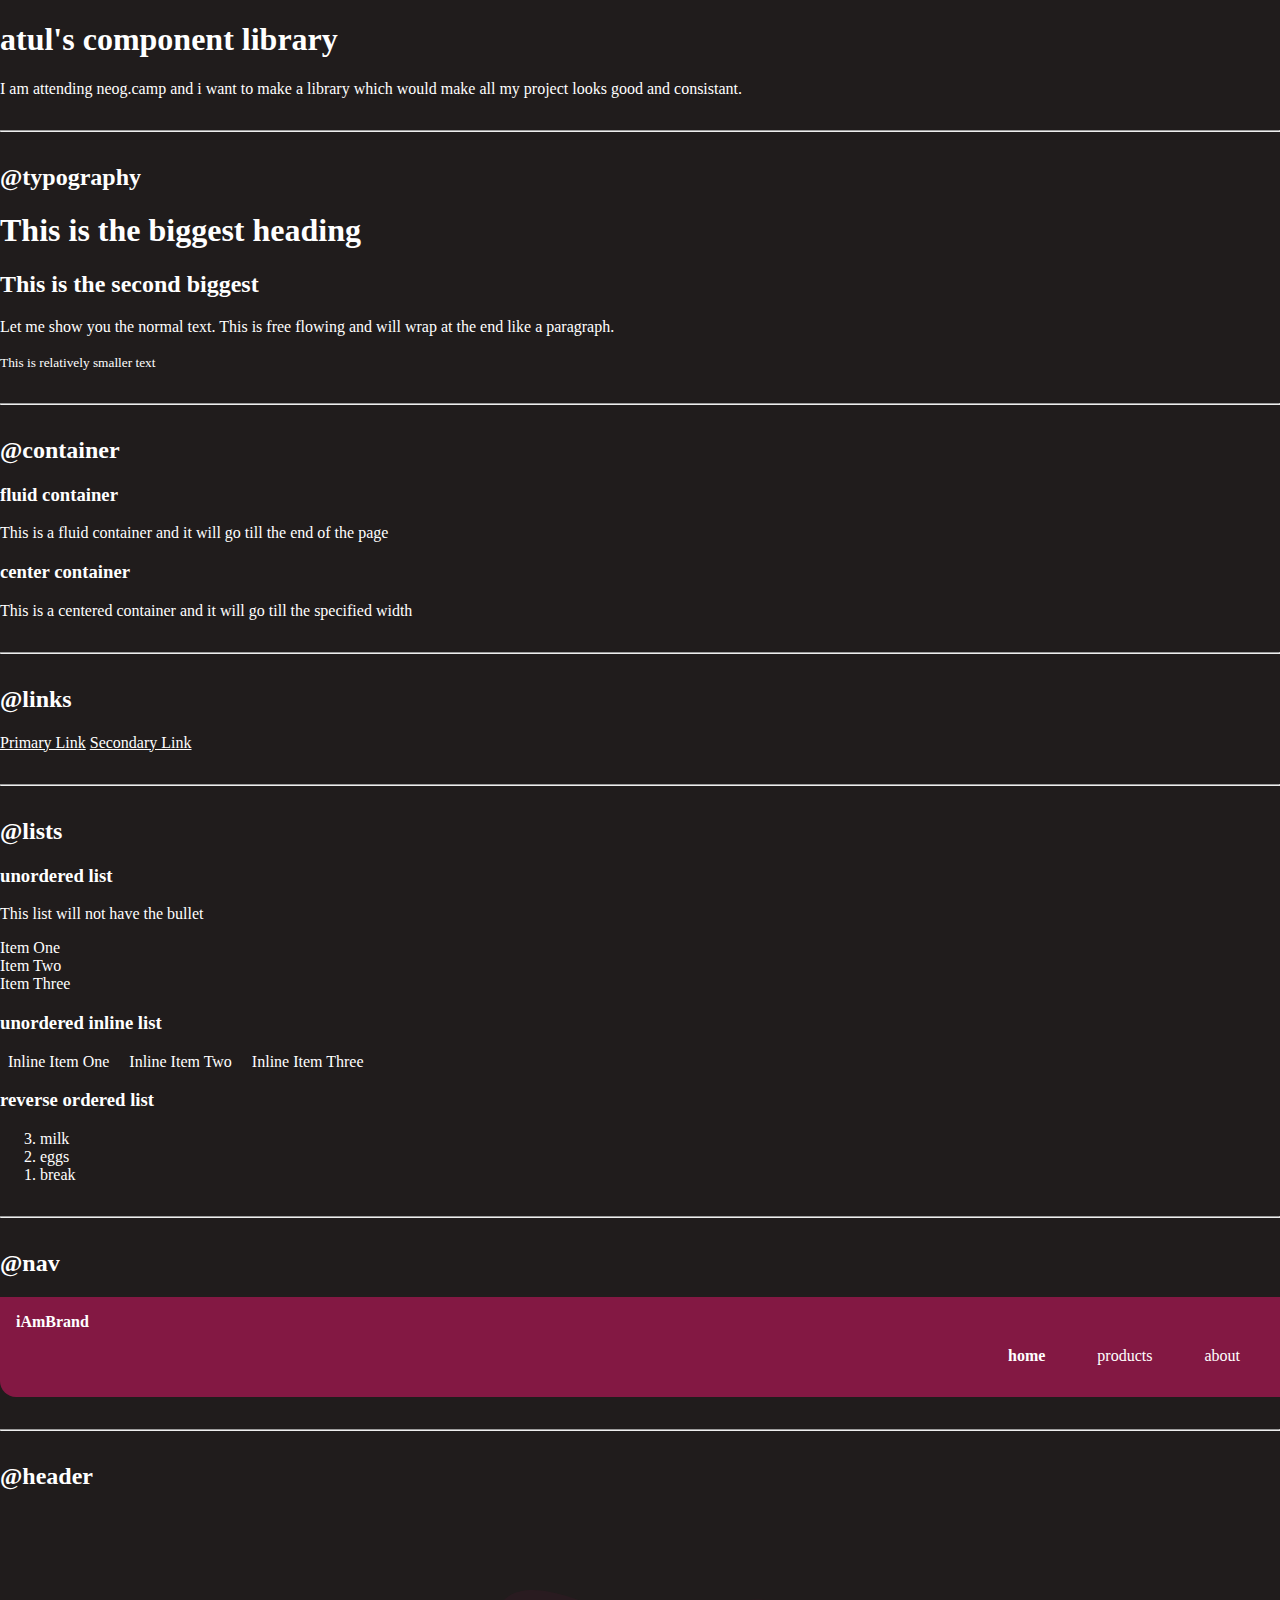
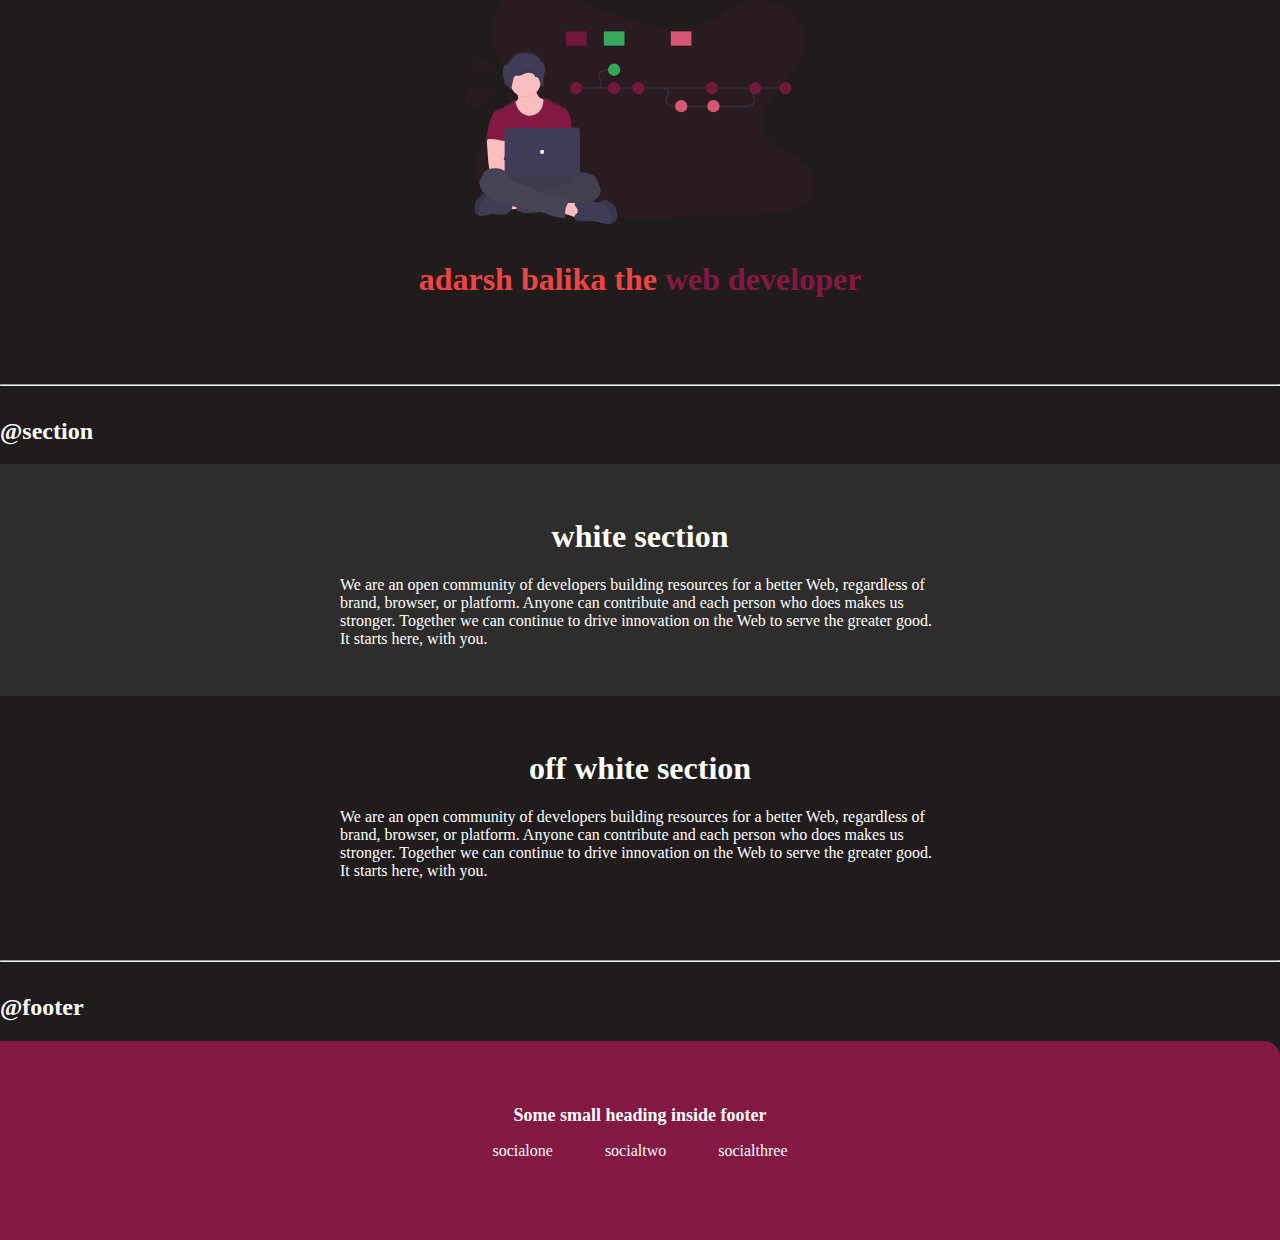
<file: lip/components.html>
<!DOCTYPE html>
<html lang="en">
<head>
    <meta charset="UTF-8">
    <meta http-equiv="X-UA-Compatible" content="IE=edge">
    <meta name="viewport" content="width=device-width, initial-scale=1.0">
    <title>Component Library</title>

    <link href="/styles.css" rel="stylesheet" />
</head>
<body>
    <h1>atul's component library </h1>
    <p>I am attending  neog.camp and i want to make a library which would make all my project looks good and consistant.</p>

    <hr >

    
    <h2>@typography</h2>

    <h1>This is the biggest heading</h1>
    <h2>This is the second biggest</h2>
    <p> Let me show you the normal text. This is free flowing and will wrap at the end like a paragraph.</p>
    <small>This is relatively smaller text</small> 

    <hr>

    <h2>@container</h2>

    <h3>fluid container</h3>
    <div>This is a fluid container and it will go till the end of the page</div>

    <h3>center container</h3>
    <div>This is a centered container and it will go till the specified width</div>

    <hr>

    <h2>@links</h2>

    <a href="/">Primary Link</a>
    <a href="/">Secondary Link</a>

    <hr>

    <h2>@lists</h2>

    <h3>unordered list</h3>
    <p> This list will not have the bullet</p>

    <ul class="list-non-bullet">
        <li>Item One</li>
        <li>Item Two</li>
        <li>Item Three</li>

    </ul>

    <h3> unordered inline list</h3>

    <ul class="list-non-bullet">
        <li class="list-item-inline">Inline Item One</li>
        <li class="list-item-inline">Inline Item Two</li>
        <li class="list-item-inline">Inline Item Three</li>
    </ul>

    <h3> reverse ordered list</h3>

    <ol reversed>
        <li>milk</li>
        <li>eggs</li>
        <li>break</li>
    </ol>

    <hr />

    <h2>@nav</h2>

    <nav class="navigation container">
        <div class="nav-brand">iAmBrand</div>
        <ul class="list-non-bullet nav-pills">
            <li class="list-item-inline">
                <a class="link link-active" href="/">home</a>
            </li>
            <li class="list-item-inline">
                <a class="link" href="/">products</a>
            </li>
            <li class="list-item-inline">
                <a class="link" href="/">about</a>
            </li>
        </ul>
    </nav>

    <hr>

    <h2>@header</h2>

    <header class="hero">
        <img class="hero-img" src="/images/hero.svg" />
        <h1 class="hero-heading">adarsh balika the <span class="heading-inverted"> web developer</span></h1>
    </header>

    <hr>
    <h2>@section</h2>
    <section class="section">
        <div class="container container-center">
            <h1>white section</h1>
            <p>We are an open community of developers building resources for a better Web, regardless of brand, browser,
                or platform. Anyone can contribute and each person who does makes us stronger. Together we can continue
                to drive innovation on the Web to serve the greater good. It starts here, with you.</p>
        </div>

    </section>

    <section class="section ow">
        <div class="container container-center">
            <h1>off white section</h1>
            <p>We are an open community of developers building resources for a better Web, regardless of brand, browser,
                or platform. Anyone can contribute and each person who does makes us stronger. Together we can continue
                to drive innovation on the Web to serve the greater good. It starts here, with you.</p>
        </div>

    </section>

    <hr>

    <h2>@footer</h2>

    <footer class="footer">
        <div class="footer-header">Some small heading inside footer</div>
        <ul class="social-links list-non-bullet">
            <li class="list-item-inline">
                <a class="link" href="/">
                    socialone
                </a>
            </li>
            <li class="list-item-inline">
                <a class="link" href="/">
                    socialtwo
                </a>
            </li>
            <li class="list-item-inline">
                <a class="link" href="/">
                    socialthree
                </a>
            </li>
            
        </ul>
    </footer>

    </div>


</body>
</html>
</file>
<file: styles.css>
@import url('https://fonts.googleapis.com/css2?family=Montserrat:wght@400;700&display=swap');
*{
    font-family: 'Righteous', cursive;
    color: white;

}
:root {
    --primary-color: #831843;
    --off-white: #FCE7F3;
    --dark-gray: #EF4444;
    background-color: rgb(32, 28, 28);
    color: white;
}

body {
    font-family: 'Montserrat', sans-serif;
    margin: 0px
}
.nav-brand:hover{
    color: rgb(207, 174, 240);
    cursor: pointer;
}

hr {
    margin: 2rem 0rem;
}

/** spaces **/

.margin-md {
    margin: 2rem;
}

/** container **/
.container {
    padding: 0rem 1rem;
}

.container-center {
    max-width: 600px;
    margin: auto;
}

/** links **/
.link {
    box-sizing: border-box;
    text-decoration: none;
    padding: 0.5rem 1rem;
}
.link:hover{
    background-color: black;
    border-radius: 5px;
    border:2px solid blueviolet ;
}
.link-primary {
    background-color: var(--primary-color);
    border-radius: 0.5rem;
    color: white;
    display: block;
    max-width: 140px;
    margin: 1rem 1rem 1rem 0rem;
}
.link-primary:hover{
    background-color: wheat;
    color: black;
    border-radius: 0.5rem;
}
.link-secondary:hover{
    background-color: wheat;
    color: black;
    border-radius: 0.5rem;
}
.link-secondary {
    color: var(--primary-color);
    border-radius: 0.5rem;
    border: 1px solid var(--primary-color);
    display: block;
    max-width: 140px;
    margin: 1rem 1rem 1rem 0rem;
}



.list-non-bullet {
    list-style: none;
    padding-inline-start: 0px;
}

.list-item-inline {
    display: inline;
    padding: 0rem 0.5rem;
}

/** navigation **/

.navigation {
    background-color: var(--primary-color);
    color: white;
    padding: 1rem;
    border-bottom-left-radius: 1rem;
}

.navigation .nav-brand {
    font-weight: bold;
}

.navigation .nav-pills {
    text-align: right;
}

/* .navigation .link {
    color: white;
} */

.navigation .link-active {
    font-weight: bold;
}

/** header **/

.hero {
    padding: 2rem;
    padding-top: 5rem;

}

.hero .hero-img {
    max-width: 80%;
    width: 350px;
    display: block;
    margin: auto;
}

.hero .hero-heading {
    text-align: center;
    padding-top: 1rem;
    color: var(--dark-gray);
}

.hero .hero-heading .heading-inverted {
    color: var(--primary-color);
}

/** sections **/

.section {
    padding: 2rem;
    background-color: rgb(46, 45, 43);
}

.section h1 {
    text-align: center;

}

.ow {
    background-color: var(--off-black);
}

/** footers **/

.footer {
    background-color: var(--primary-color);
    padding: 4rem 1rem;
    text-align: center;
    color: white;
    border-top-right-radius: 1rem;
}

.footer .link {
    color: white
}

.footer .footer-header {
    font-weight: bold;
    font-size: large;
}

.footer ul {
    padding-inline-start: 0px;
}

/** projects **/
.showcase-list {
    padding: 2rem;
}

/** blogs **/
.showcase-blog {
    padding-bottom: 6rem;
}

.snd-head{
    text-align: center;
    padding-top: 1rem;
    color: blueviolet;
}
</file>
